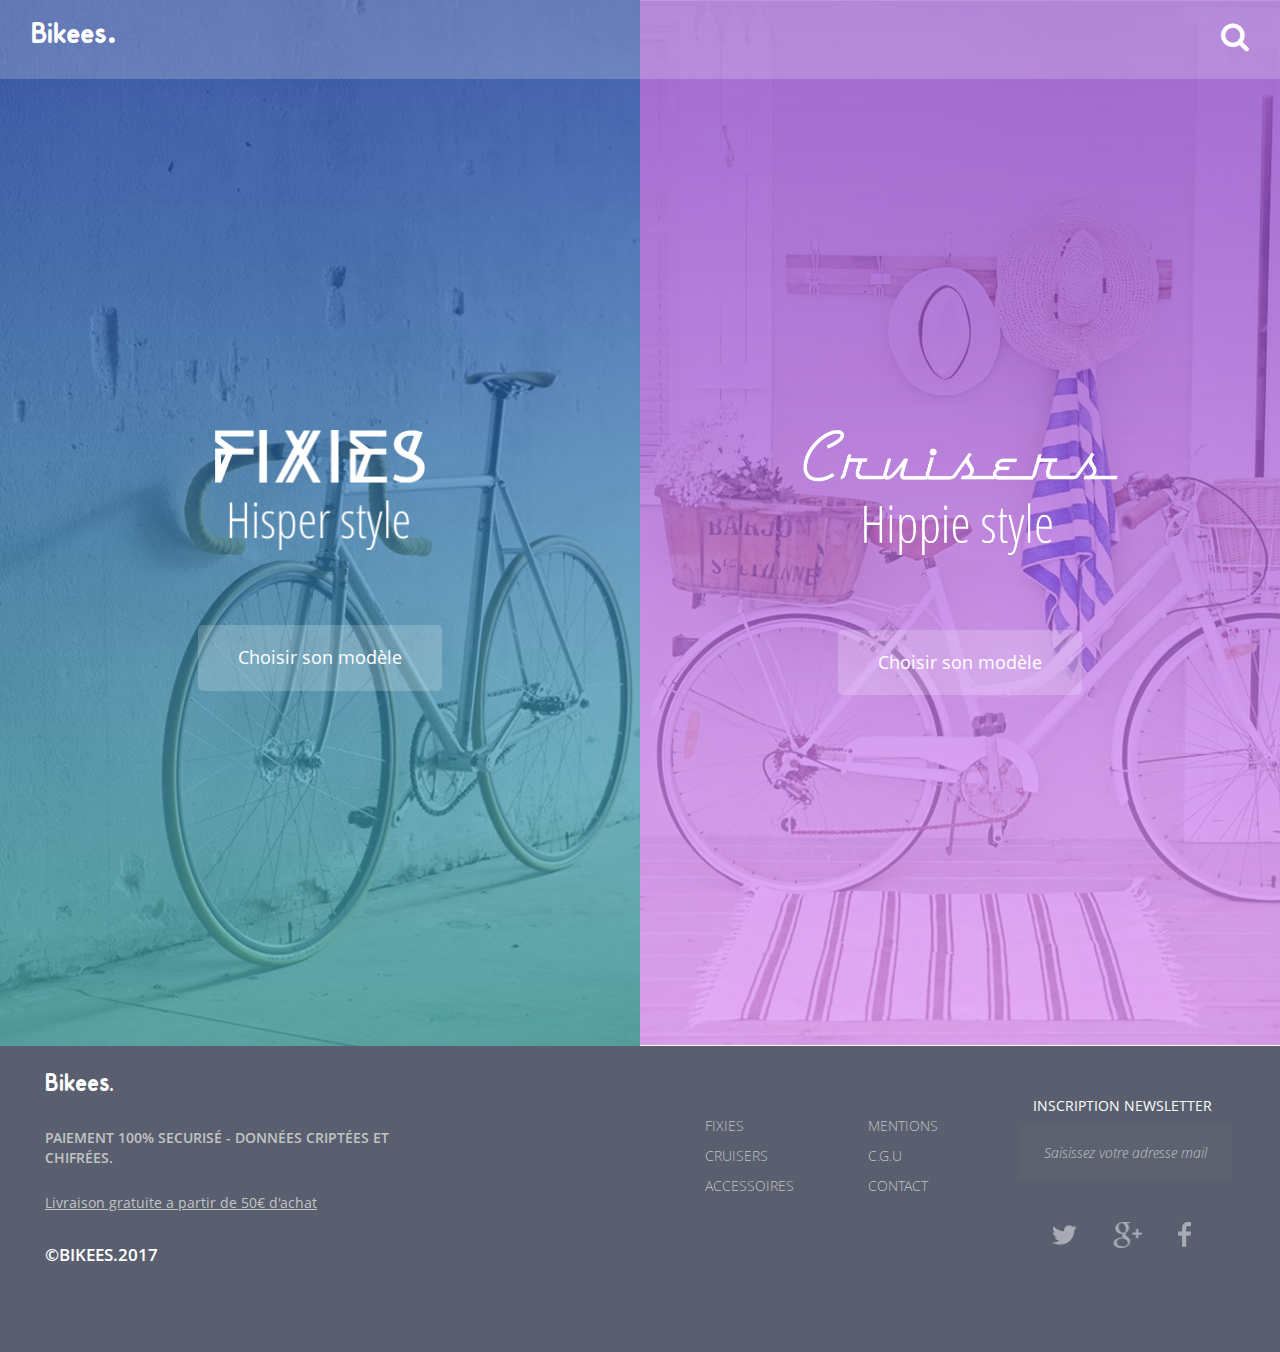
<file: bikees/index.html>
<!DOCTYPE html>
<html lang="en">
<head>
	<meta charset="UTF-8">
	<title>bikees</title>
	<link rel="stylesheet" type="text/css" href="css/bootstrap.min.css">
	<link rel="stylesheet" type="text/css" href="css/font-awesome.min.css">
	<link rel="stylesheet" type="text/css" href="css/style.css">
</head>
<body>
	<header id="header" class="free-row">
		<div class="container-fluid">
			<div class="row">
				<div id="header-left" class="col-lg-6 col-xs-6 col-sm-6  no_padding no_margin">
						<span id="logo">Bikees<span id="logo-dot">.</span></span>
				</div>
				<div id="header-right" class="col-lg-6  col-xs-6 col-sm-6 no_padding no_margin">
					<span id="logo-search"><i class="fa fa-search" aria-hidden="true"></i></span>
				</div>
			</div>
		</div>
	</header>

	<section id="first_section">
		<div class="container-fluid">
			<div class="row">
				<div class="col-lg-6 no_padding no_margin">
					<div class="left_col">
						<div class="fixies">
							<img src="img/Fixies Hisper style.png" alt="Fixies Hisper style">
						</div>
						<button class="btn">Choisir son modèle</button>
					</div>	
				</div>
				<div class="col-lg-6 no_padding no_margin">
					<div class="right_col">
						<div class="Cruisers">
							<img src="img/Cruisers Hippie style.png" alt="Cruisers Hippie style">
						</div>
						<button class="btn">Choisir son modèle</button>
					</div>
				</div>
			</div>
		</div>
	</section>
	<footer>
		<div class="container-fluid">
			<div class="row">
				<div class="col-lg-6 col-xs-12 col-sm-12">
					<div class="first_section">
						<h4>Bikees<span>.</span></h4>
						<p>PAIEMENT 100% SECURISÉ - DONNÉES CRIPTÉES ET<br>CHIFRÉES.<p>
						<a href="#">Livraison gratuite a partir de 50&euro; d'achat</a>
						<p>&copy;bikees.2017</p>
					</div>
				</div>
				<div class="col-lg-2 col-xs-12 col-sm-12">
					<div class="second_section">
						<ul class="ul_1">
							<li>Fixies</li>
							<li>cruisers</li>
							<li>accessoires</li>
						</ul>
					</div>
				</div>
				<div class="col-lg-2 col-xs-12 col-sm-12">
					<div class="thirt_section">
						<ul class="ul_2">
							<li>mentions</li>
							<li>C.G.U</li>
							<li>contact</li>
						</ul>
					</div>
				</div>
				<div class="col-lg-2 col-xs-12 col-sm-12">
					 <div class="four_section">
					 	<p>Inscription Newsletter</p>
					 	<button id="footer-btn">Saisissez votre adresse mail</button>
					 	<div class="social_m">
					 		<ul id="social">
					 			<li><a href="#"></a></li>
					 			<li><a href="#"></a></li>
					 			<li><a href="#"></a></li>
					 		</ul>
					 	</div>
					 </div>
				</div>
			</div>
		</div>
	</footer>
</body>
</html>
</file>
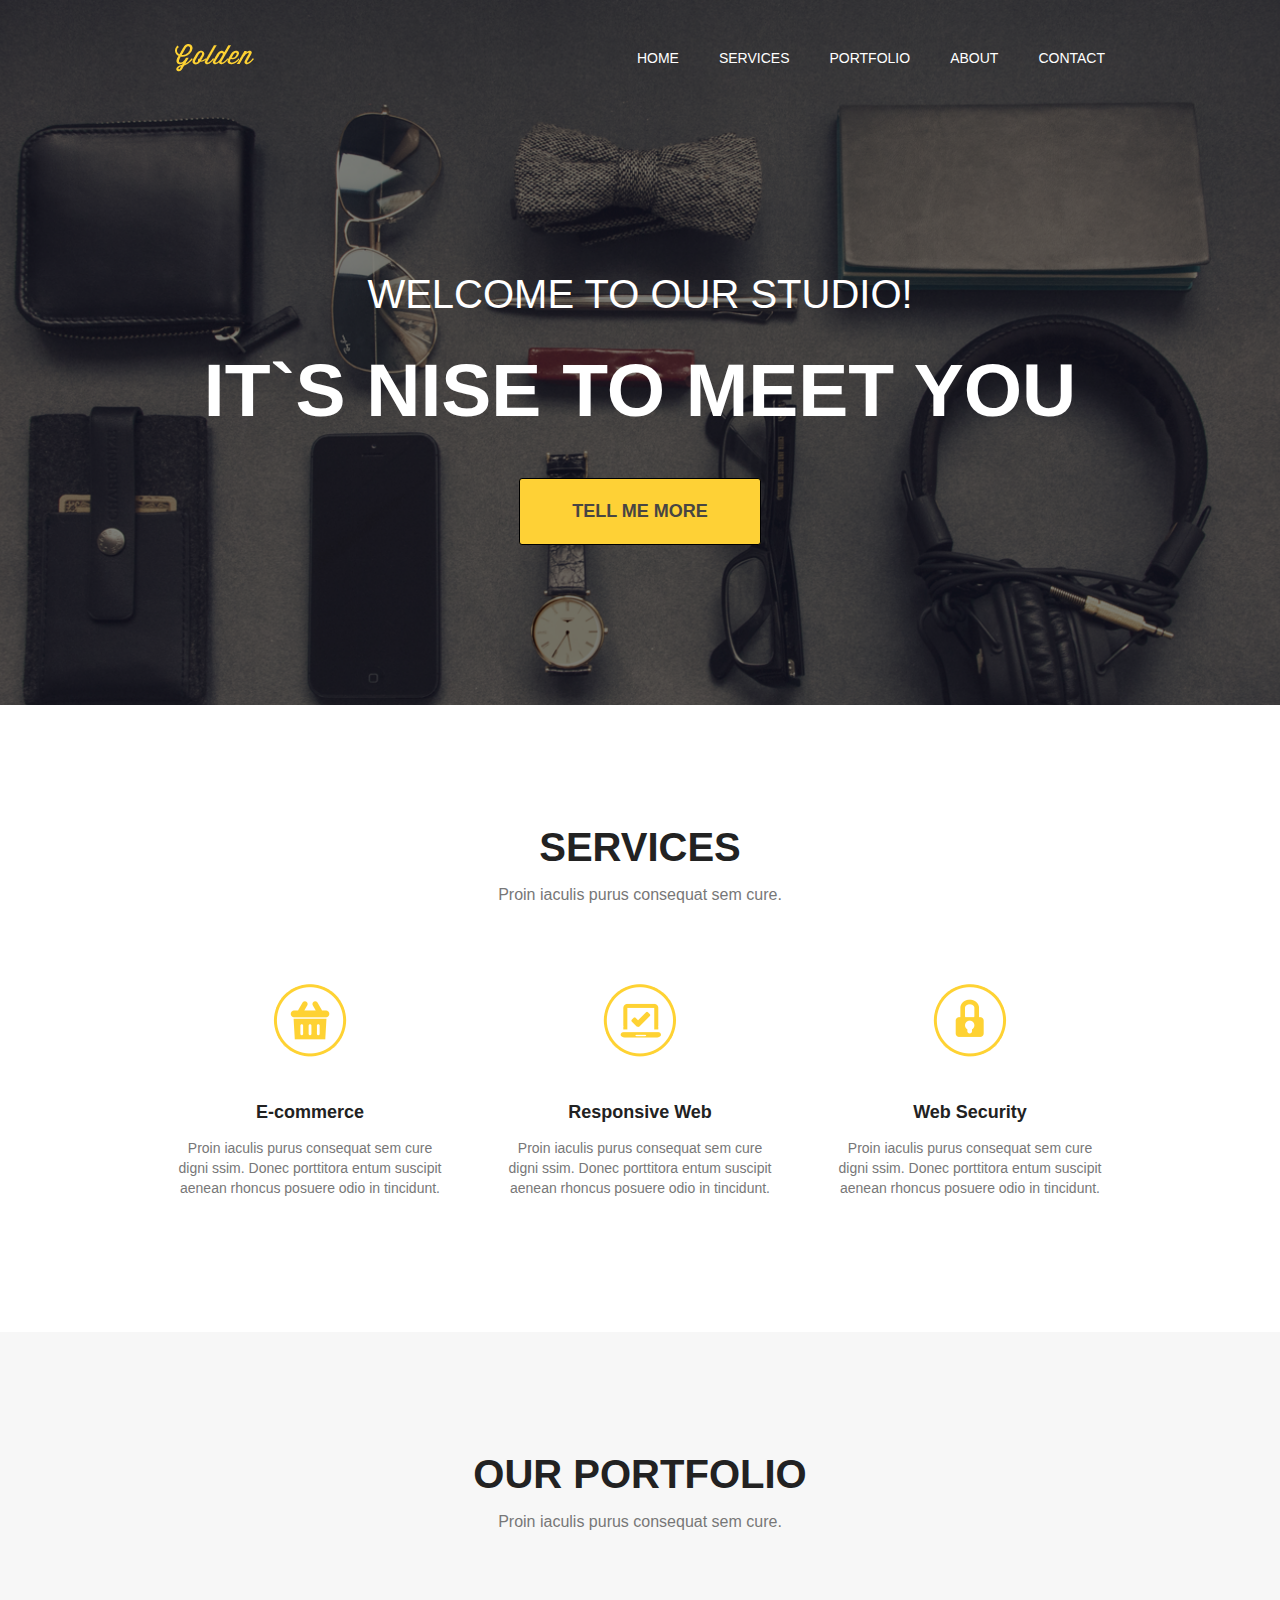
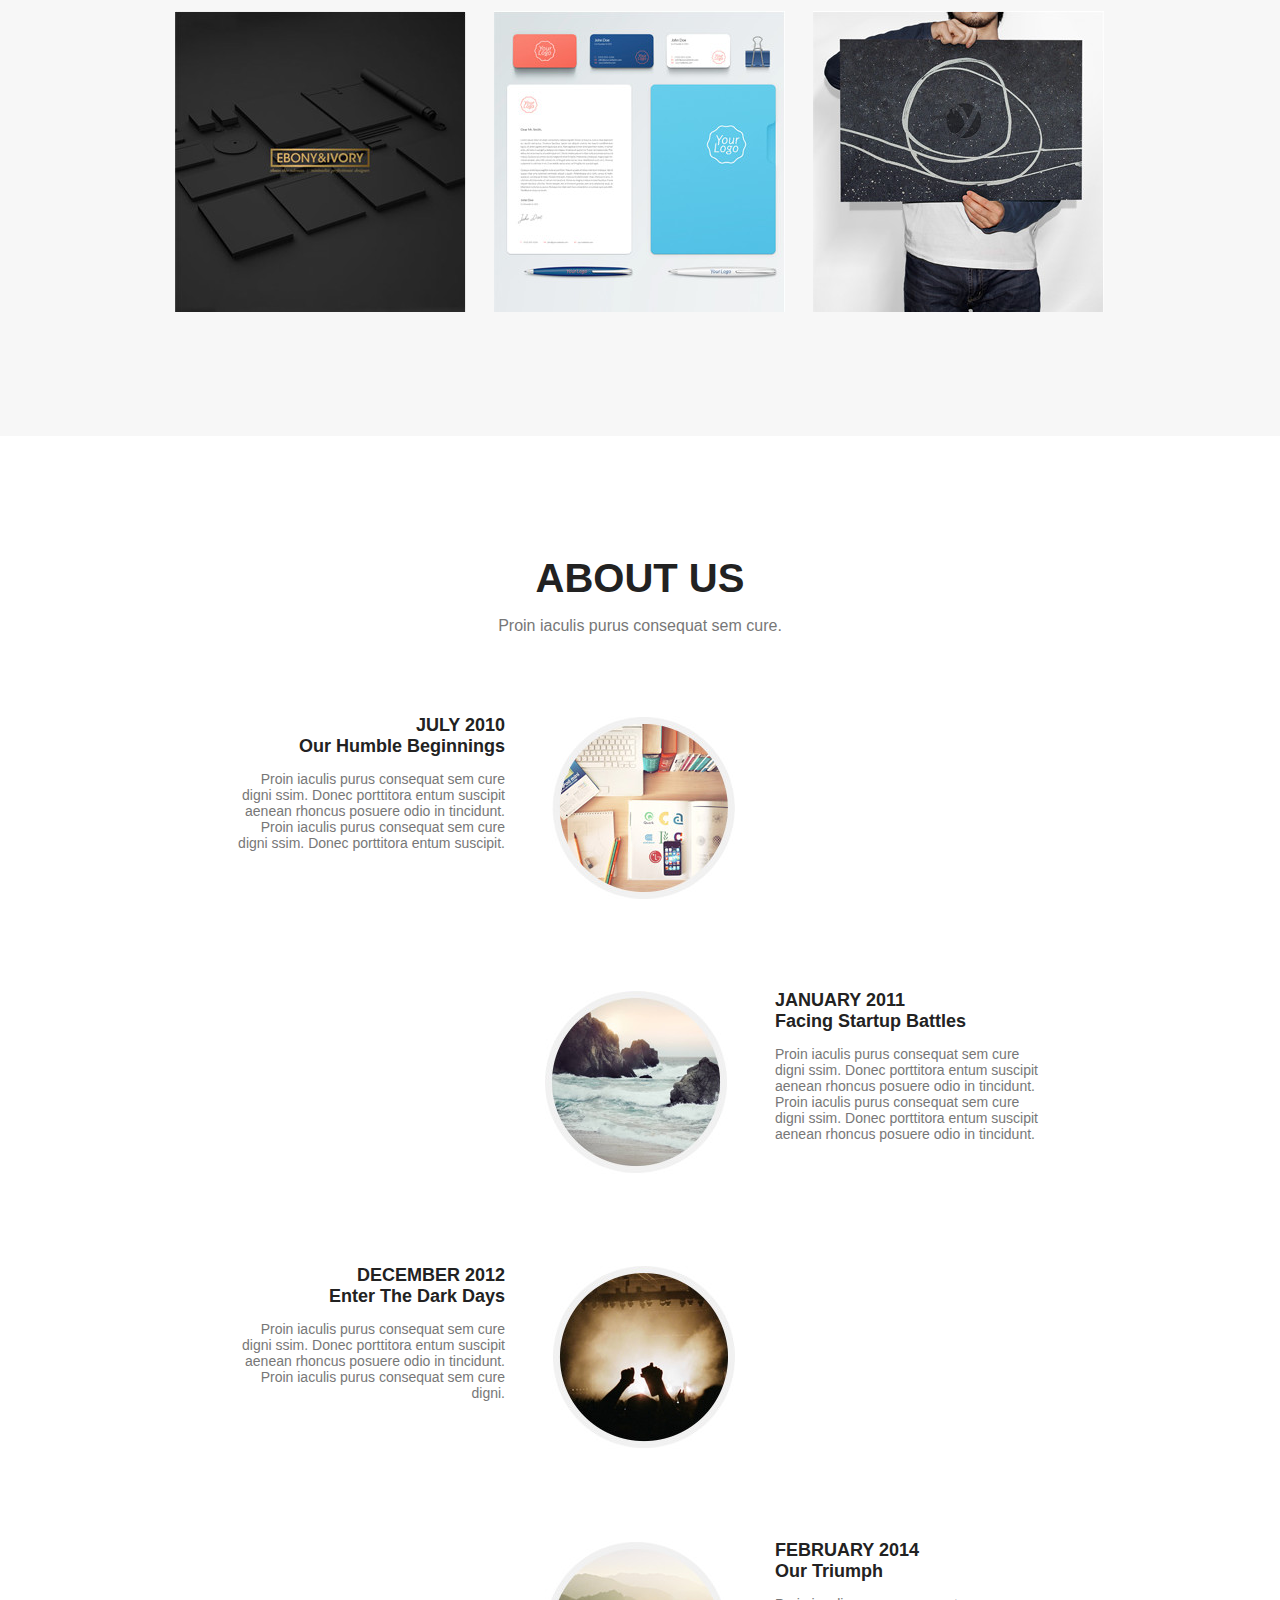
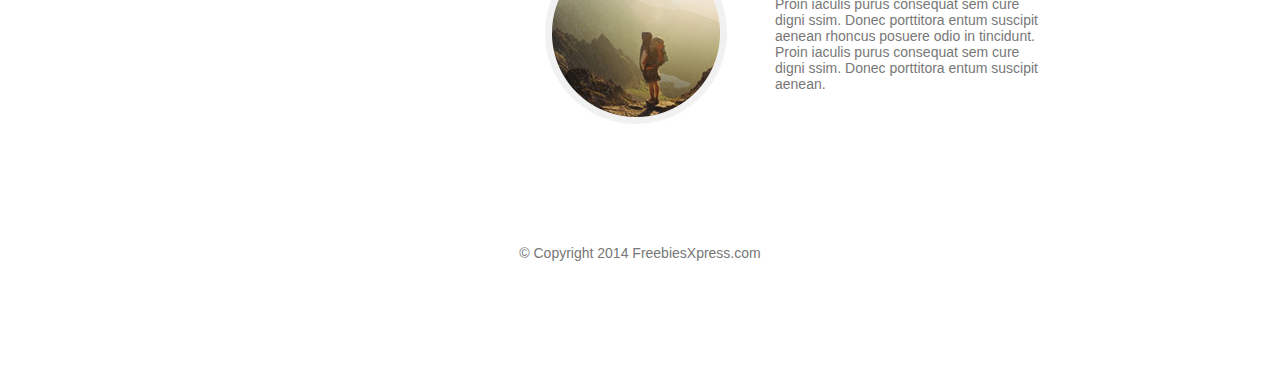
<file: gold_one/index.html>
<!DOCTYPE html>
<html lang="en">
<head>
	<meta charset="UTF-8">
	<title>Golden</title>
	<link rel="stylesheet" type="text/css" href="css/style.css">
</head>
<body>
	<header>
		<div class="container">
			<div class="header-top clearfix">
				<img src="img/logo.png" alt="Golden" class="logo">
				<nav class="main-menu">
					<ul>
						<li><a href="#">Home</a></li>
						<li><a href="#">Services</a></li>
						<li><a href="#">Portfolio</a></li>
						<li><a href="#">About</a></li>
						<li><a href="#">Contact</a></li>
					</ul>
				</nav>
			</div>
			<div class="header-middle">
				<div class="title-first">
					Welcome to our studio!
				</div>
				<h1>
					It`s nise to meet you
				</h1>
				<a class="btn-about-you" href="#">Tell me more</a>
			</div>
		</div>
	</header>
	<section class="services">
		<div class="container">
			<div class="title">
				<h2>Services</h2>
				<p>Proin iaculis purus consequat sem cure.</p>
			</div>
			<ul class="features clearfix">
				<li class="features-item features-1">
					<h2>E-commerce</h2>
					<p>Proin iaculis purus consequat sem cure 
					digni ssim. Donec porttitora entum suscipit 
					aenean rhoncus posuere odio in tincidunt.</p>
				</li>
				<li class="features-item features-2">
					<h2>Responsive Web</h2>
					<p>Proin iaculis purus consequat sem cure 
					digni ssim. Donec porttitora entum suscipit 
					aenean rhoncus posuere odio in tincidunt.</p>
				</li>
				<li class="features-item features-3">
					<h2>Web Security</h2>
					<p>Proin iaculis purus consequat sem cure 
					digni ssim. Donec porttitora entum suscipit 
					aenean rhoncus posuere odio in tincidunt.</p>
				</li>
			</ul>
		</div>
	</section>
	<section class="portfolio">
		<div class="container">
			<div class="title">
				<h2>Our portfolio</h2>
				<p>Proin iaculis purus consequat sem cure.</p>
			</div>
			<ul class="portfolio-item clearfix">
				<li class="item"><img src="img/img1.jpg" alt=""></li>
				<li class="item"><img src="img/img2.jpg" alt=""></li>
				<li class="item"><img src="img/img3.jpg" alt=""></li>	
			</ul>
		</div>
	</section>
	<section class="about-us">
		<div class="container">
			<div class="title">
				<h2>About us</h2>
				<p>Proin iaculis purus consequat sem cure.</p>
			</div>
			<section class="about-us-item clearfix">
				<article class="about-item-left about-item-1">
					<time datetime="2010">july 2010</time>
					<h3>Our Humble Beginnings</h3>
					<p>Proin iaculis purus consequat sem cure 
digni ssim. Donec porttitora entum suscipit 
aenean rhoncus posuere odio in tincidunt. Proin 
iaculis purus consequat sem cure digni 
ssim. Donec porttitora entum suscipit.</p>
				</article>
				<article class="about-item-right about-item-2">
					<time datetime="2011">January 2011</time>
					<h3>Facing Startup Battles</h3>
					<p>Proin iaculis purus consequat sem cure 
digni ssim. Donec porttitora entum suscipit 
aenean rhoncus posuere odio in tincidunt. Proin 
iaculis purus consequat sem cure digni 
ssim. Donec porttitora entum suscipit aenean 
rhoncus posuere odio in tincidunt.</p>
				</article>
				<article class="about-item-left about-item-3">
					<time datetime="2012">December 2012</time>
					<h3>Enter The Dark Days</h3>
					<p>Proin iaculis purus consequat sem cure 
digni ssim. Donec porttitora entum suscipit 
aenean rhoncus posuere odio in tincidunt. Proin 
iaculis purus consequat sem cure digni.</p>
				</article>
				<article class="about-item-right about-item-4">
					<time datetime="2014">February 2014</time>
					<h3>Our Triumph</h3>
					<p>Proin iaculis purus consequat sem cure 
digni ssim. Donec porttitora entum suscipit 
aenean rhoncus posuere odio in tincidunt. Proin 
iaculis purus consequat sem cure digni 
ssim. Donec porttitora entum suscipit aenean.</p>
				</article>
			</section>
		</div>
	</section>
	<footer>
		<div class="container">
			<div class="footer-info">
				&copy; Copyright 2014 <a href="#">FreebiesXpress.com</a>
			</div>
		</div>
	</footer>
</body>
</html>
</file>
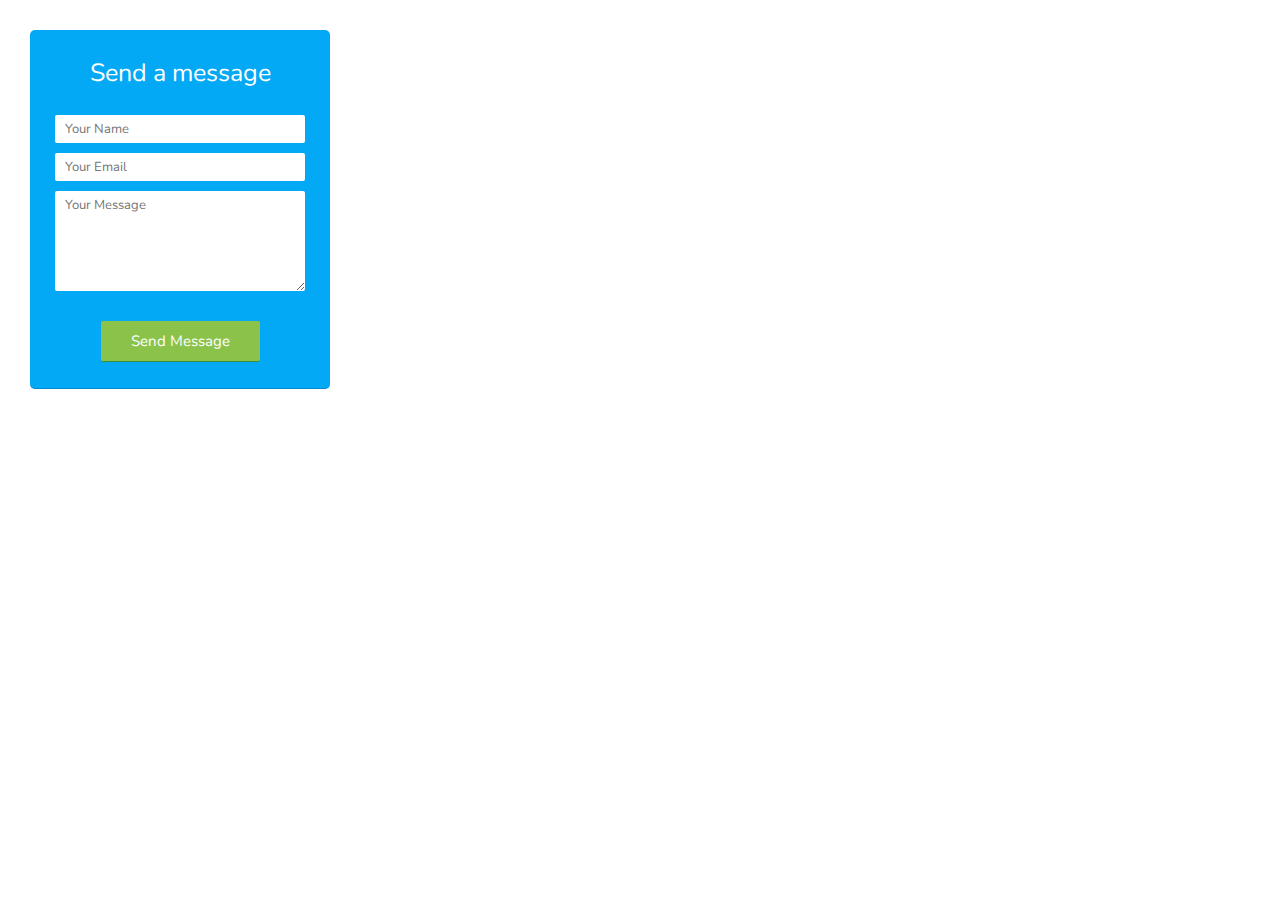
<file: simpleEmailSender/index.html>
<!DOCTYPE html>
<html lang="en">
<head>
	<meta charset="UTF-8">
	<title>form</title>
	<link href="https://fonts.googleapis.com/css?family=Nunito:400,700|Open+Sans+Condensed:300" rel="stylesheet">
	<link rel="stylesheet" href="css/style.css">
</head>
<body>
	<div class="form-box">
		<p id="title"><span>Send</span> a message</p>
		<form action="mail.php" method="POST">
			<input type="hidden" name="something" value="Главная форма">
			<input id="username" type="text" name="username" placeholder="Your Name">
			<input id="useremail" type="text" name="useremail" placeholder="Your Email">
			<textarea id="message" name="usermessage" rows="5" placeholder="Your Message"></textarea>
			<button class="form-btn" type="submit">Send Message</button>
		</form>
	</div>
	<p></p>
</body>
</html>
</file>
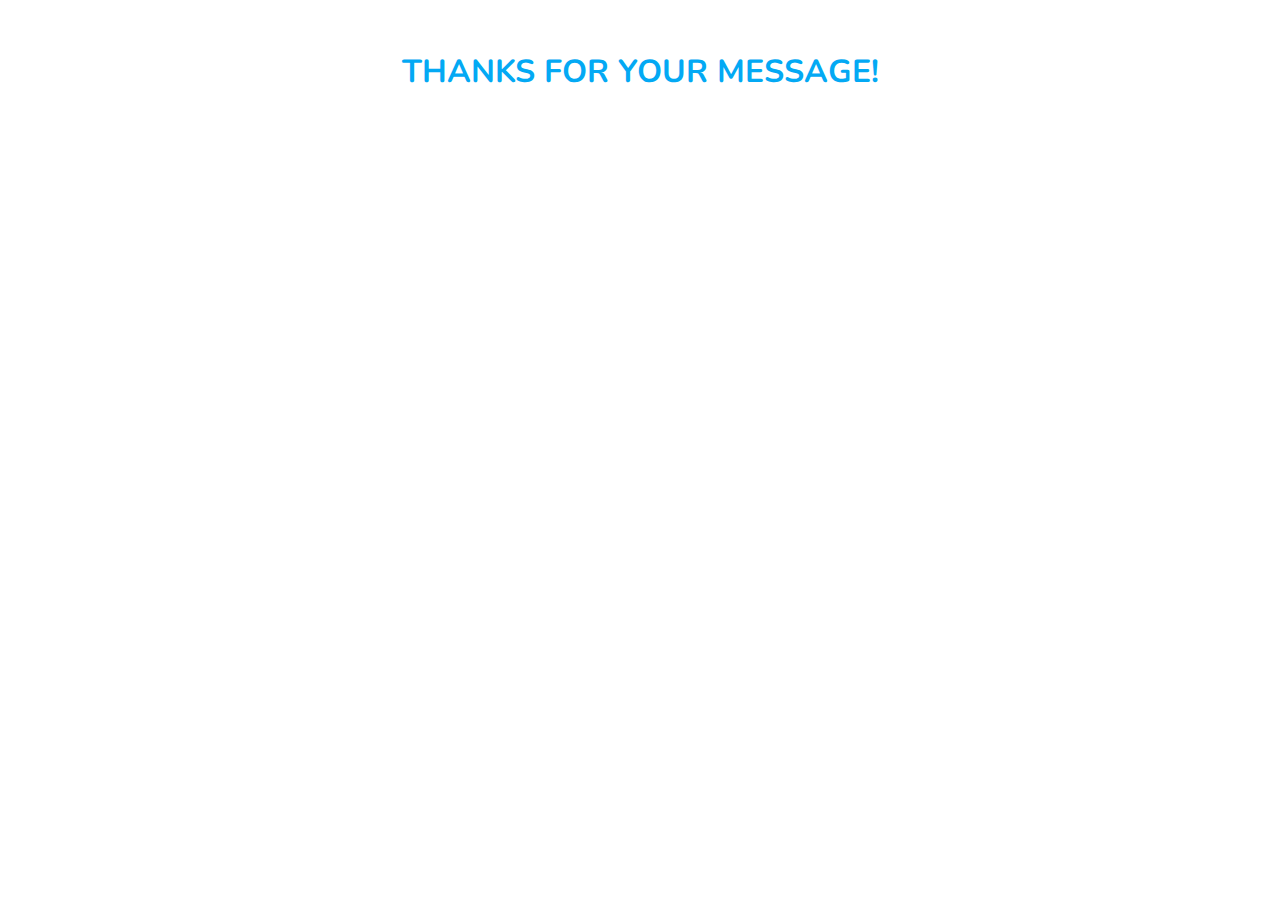
<file: simpleEmailSender/thanks.html>
<!DOCTYPE html>
<html lang="en">
<head>
	<meta charset="UTF-8">
	<title>Document</title>
	<link href="https://fonts.googleapis.com/css?family=Nunito:400,700|Open+Sans+Condensed:300" rel="stylesheet">
	<style>
		h1{
			margin-top: 50px;
			text-align: center;
			font-family: 'Nunito', sans-serif;
			text-transform: uppercase;
			color: #03A9F4;
		}
	</style>
</head>
<body>
	<h1>Thanks for your message!</h1>
	
</body>
</html>
</file>
<file: bikees/css/style.css>
/* This stylesheet generated by Transfonter (https://transfonter.org) on November 16, 2017 9:56 AM */
@font-face {
  font-family: 'Odin Rounded';
  src: url('../fonts/Odin-Bold_0_wt.eot');
  src: url('../fonts/Odin-Bold_0_wt.eot?#iefix') format('embedded-opentype'), url('../fonts/Odin-Bold_0_wt.woff') format('woff'), url('../fonts/Odin-Bold_0_wt.ttf') format('truetype');
  font-weight: bold;
  font-style: normal;
}
/* This stylesheet generated by Transfonter (https://transfonter.org) on November 16, 2017 12:17 PM */
@font-face {
  font-family: 'Myriad Pro';
  src: url('../fonts/MyriadPro-Regular.eot');
  src: url('../fonts/MyriadPro-Regular.eot?#iefix') format('embedded-opentype'), url('../fonts/MyriadPro-Regular.woff') format('woff'), url('../fonts/MyriadPro-Regular.ttf') format('truetype');
  font-weight: normal;
  font-style: normal;
}
/* This stylesheet generated by Transfonter (https://transfonter.org) on November 16, 2017 12:25 PM */
@font-face {
  font-family: 'Open Sans';
  src: url('../fonts/OpenSans.eot');
  src: url('../fonts/OpenSans.eot?#iefix') format('embedded-opentype'), url('../fonts/OpenSans.woff') format('woff'), url('../fonts/OpenSans.ttf') format('truetype');
  font-weight: normal;
  font-style: normal;
}
/* This stylesheet generated by Transfonter (https://transfonter.org) on November 16, 2017 5:05 PM */
@font-face {
  font-family: 'Open Sans';
  src: url('../fonts/OpenSans-Semibold.eot');
  src: url('../fonts/OpenSans-Semibold.eot?#iefix') format('embedded-opentype'), url('../fonts/OpenSans-Semibold.woff') format('woff'), url('../fonts/OpenSans-Semibold.ttf') format('truetype');
  font-weight: 600;
  font-style: normal;
}
/* This stylesheet generated by Transfonter (https://transfonter.org) on November 16, 2017 5:07 PM */
@font-face {
  font-family: 'Open Sans Condensed';
  src: url('../fonts/OpenSans-CondensedBold.eot');
  src: url('../fonts/OpenSans-CondensedBold.eot?#iefix') format('embedded-opentype'), url('../fonts/OpenSans-CondensedBold.woff') format('woff'), url('../fonts/OpenSans-CondensedBold.ttf') format('truetype');
  font-weight: bold;
  font-style: normal;
}
/* This stylesheet generated by Transfonter (https://transfonter.org) on November 16, 2017 8:24 PM */
@font-face {
  font-family: 'Open Sans';
  src: url('../fonts/OpenSans-Light.eot');
  src: url('../fonts/OpenSans-Light.eot?#iefix') format('embedded-opentype'), url('../fonts/OpenSans-Light.woff') format('woff'), url('../fonts/OpenSans-Light.ttf') format('truetype');
  font-weight: 300;
  font-style: normal;
}
/* This stylesheet generated by Transfonter (https://transfonter.org) on November 16, 2017 8:28 PM */
@font-face {
  font-family: 'Open Sans';
  src: url('../fonts/OpenSansLight-Italic.eot');
  src: url('../fonts/OpenSansLight-Italic.eot?#iefix') format('embedded-opentype'), url('../fonts/OpenSansLight-Italic.woff') format('woff'), url('../fonts/OpenSansLight-Italic.ttf') format('truetype');
  font-weight: 300;
  font-style: italic;
}
.no_padding {
  padding: 0;
}
.no_margin {
  margin: 0;
}
.text-left {
  text-align: left;
}
.text-right {
  text-align: right;
}
.text-center {
  text-align: center;
}
.free-row {
  width: 100%;
  position: absolute;
  z-index: 999;
}
*,
*:before,
*:after {
  box-sizing: border-box;
}
body {
  padding: 0;
  margin: 0;
  font-family: 'Open Sans';
}
#header {
  padding: 1px;
  background: rgba(255, 255, 255, 0.2);
  color: #fff;
}
#header #logo {
  display: block;
  margin: 14px 0px  20px 30px;
  font-family: 'Odin Rounded', sans-serif;
  font-size: 30px;
  cursor: pointer;
  -webkit-transition: all 0.2s;
  -o-transition: all 0.2s;
  transition: all 0.2s;
}
#header #logo-dot {
  line-height: 0;
  font-size: 50px;
}
#header #logo:hover:hover {
  opacity: .7;
}
#header #logo-search {
  display: block;
  margin: 20px 30px  20px 0px;
  color: #fff;
}
#header #logo-search i {
  cursor: pointer;
  font-size: 30px;
  -webkit-transition: all 0.2s;
  -o-transition: all 0.2s;
  transition: all 0.2s;
}
#header #logo-search i:hover {
  opacity: .7;
}
#header-left {
  text-align: left;
}
#header-right {
  text-align: right;
}
#first_section .left_col {
  text-align: center;
  padding-top: 430px;
  padding-bottom: 355px;
  background: url('../img/Rectangle.png') center center / cover, url('../img/Calque 5.png') no-repeat center center / cover;
}
#first_section .left_col img {
  width: 210px;
}
#first_section .right_col {
  text-align: center;
  padding-top: 430px;
  padding-bottom: 350px;
  background: url('../img/Rectangle 2.png') center center / cover, url('../img/Calque 4.png') no-repeat center center / cover;
}
#first_section .right_col img {
  width: 315px;
}
#first_section .btn {
  border: none;
  margin-top: 75px;
  padding: 20px 40px;
  color: #fff;
  background: rgba(255, 255, 255, 0.2);
  border-radius: 5px;
  font-size: 18px;
  box-shadow: none;
  -webkit-transition: all 0.2s;
  -o-transition: all 0.2s;
  transition: all 0.2s;
}
#first_section .btn:focus {
  outline: 0;
}
#first_section .btn:hover {
  opacity: .7;
}
footer {
  color: #c3c3c3;
  background: #595f6f;
  padding-bottom: 75px;
}
footer ul {
  list-style: none;
  margin: 0;
  padding: 0;
}
footer .first_section {
  margin-top: 25px;
  margin-left: 30px;
}
footer .first_section h4 {
  font-family: 'Odin Rounded';
  font-size: 25px;
  color: #fff;
}
footer .first_section p:first-of-type {
  margin-top: 30px;
  margin-bottom: 25px;
  font-weight: 600;
}
footer .first_section a {
  color: #c3c3c3;
  text-decoration: underline;
}
footer .first_section p:last-of-type {
  margin-top: 30px;
  color: #fff;
  text-transform: uppercase;
  font-size: 17px;
  font-weight: 600;
}
footer .ul_1 li,
footer .ul_2 li {
  padding-bottom: 10px;
  text-transform: uppercase;
  font-size: 14px;
  font-weight: 300;
}
footer .second_section {
  padding-top: 70px;
  padding-left: 50px;
}
footer .thirt_section {
  padding-top: 70px;
}
footer .four_section {
  width: 250px;
  right: 100px;
  padding-top: 50px;
  position: relative;
  text-align: right;
  margin-right: 30px;
}
footer .four_section p {
  margin-right: 20px;
  font-weight: 300px;
  color: #fff;
  border-radius: 10px;
  text-transform: uppercase;
}
footer .four_section #footer-btn {
  border: none;
  padding: 17px 25px;
  background: #5d6271;
  font-weight: 300;
  font-style: italic;
  outline: 0;
}
footer .four_section .social_m {
  text-align: right;
  margin-top: 40px;
  padding-right: 30px;
}
footer .four_section .social_m #social li {
  margin-right: 26px;
  display: inline-block;
  background: #67cc67;
  width: 30px;
  height: 30px;
}
footer .four_section .social_m #social li:first-of-type {
  background: url('../img/social.png') no-repeat 0% center;
}
footer .four_section .social_m #social li:nth-of-type(2) {
  background: url('../img/social.png') no-repeat 57% center;
}
footer .four_section .social_m #social li:last-of-type {
  background: url('../img/social.png') no-repeat 110% center;
  margin-right: 0;
}
footer .four_section .social_m #social li a {
  display: block;
}
@media (max-width: 1200px) {
  .first_section {
    text-align: center;
    margin-left: 0px;
  }
  .second_section {
    text-align: center;
    padding-left: 0px;
  }
  .thirt_section {
    text-align: center;
  }
  .four_section {
    text-align: center;
  }
  .four_section .social_m {
    margin-right: 0px;
    position: none;
  }
  .four_section .social_m #social li {
    margin-right: 0px;
  }
}
</file>
<file: gold_one/css/style.css>
body{
	margin: 0;
	padding: 0;
	font-family: "Arial", sans-serif;
	color: #222222;
}

.clearfix::after{
	content: "";
	display: table;
	clear: both;
}

div {
	box-sizing: border-box;
}

header{
	background: url("../img/first-bg.png") no-repeat center top / cover;
	padding-bottom: 160px;
}

.container{
	width: 930px;
	margin: 0 auto;
}

.logo{
	float: left;
	margin-top: 44px; 
}

.main-menu{
	float: right;
	margin-top: 50px;
}

.main-menu ul{
	display: block;
	margin: 0;
	padding: 0;
	list-style: none;
	font-size: 0;
}

.main-menu li{
	display: inline-block;
	margin-right: 40px;
	font-size: 14px;
	vertical-align: bottom;
	text-transform: uppercase;
}

.main-menu li:last-child{
	margin-right: 0;
}

.main-menu li a{
	color: #ffffff;
	text-decoration: none;
}

.title-first{
	margin-top: 200px;
	font-size: 40px;
	text-align: center;
	color: #ffffff;
	text-transform: uppercase;
}

.header-middle h1{
	margin: 30px 0 0 0;
	font-size: 75px;
	text-align: center;
	color: #ffffff;
	text-transform: uppercase;
}

.btn-about-you{
	display: block;
	width: 240px;
	height: 65px;
	margin: 45px auto 0;
	color: #484543;
	background: #fed136;
	line-height: 65px;
	text-align: center;
	font-size: 18px;
	font-weight: bold;
	text-decoration: none;
	text-transform: uppercase;
	border: 1px solid #000000;
	border-radius: 3px;
}

.services{
	margin: 0px;
	padding: 120px 0 120px;
	background: #ffffff;
}

.title{
	text-align: center;
}

.title h2{
	margin: 0;
	font-size: 40px;
	text-transform: uppercase;
	font-weight: bold;
}

.title p{
	font-size: 16px;
	color: #777777;
}

.features{
	margin: 80px 0 0 0;
	padding: 0;
	list-style: none;
}

.features-item{
	float: left;
	width: 270px;
	padding-top: 103px;
	text-align: center;
	margin-right: 60px;
}

.features-item:last-child{
	margin-right: 0;
}

.features-item h2{
	font-size: 18px;
}

.features-item p{
	font-size: 14px;
	color: #777777;
	line-height: 20px;
}

.features-1{
	background: url("../img/icon1.png") no-repeat top center;
}

.features-2{
	background: url("../img/icon2.png") no-repeat top center;
}

.features-3{
	background: url("../img/icon3.png") no-repeat top center;
}

.portfolio{
	padding: 120px 0 120px;
	background: #f7f7f7;
}

.portfolio-item{
	margin: 80px 0 0 0;
	padding: 0;
	list-style: none;
}

.portfolio-item li{
	float: left;
	margin-right: 28px;
}

.portfolio-item li:last-child{
	margin-right: 0;
}

.about-us{
	padding: 120px 0 120px;
}

.about-us-item{
	margin: 80px 0 0 0;
}

.about-us-item time{
	font-size: 18px;
	text-transform: uppercase;
	font-weight: bold;
}

.about-us-item h3{
	margin: 0;
	font-size: 18px;
}

.about-us-item p{
	font-size: 14px;
	color: #777777;
}

.about-item-left{
	float: left;
	margin: 0 0 90px 60px;
	min-height: 185px;
	width: 270px;
	padding-right: 230px;
	text-align: right;
}

.about-item-right{
	float: right;
	min-height: 185px;
	width: 270px;
	margin: 0 60px 90px 0;
	padding-left: 230px;
	text-align: left;
}

.about-item-right:last-child{
	margin-bottom: 0;
}

.about-item-1{
	background: url("../img/about1.jpg") no-repeat right center;
}

.about-item-2{
	background: url("../img/about2.jpg") no-repeat left center;
}

.about-item-3{
	background: url("../img/about3.jpg") no-repeat right center;
}

.about-item-4{
	background: url("../img/about4.jpg") no-repeat left center;
}

footer{
	padding-bottom: 120px;
}

.footer-info{
	font-size: 14px;
	text-align: center;
	color: #777777;
}

.footer-info a{
	color: #777777;
	text-decoration: none;
}
</file>
<file: simpleEmailSender/css/style.css>
body{
	margin: 0;
	padding: 0;
	background: #fff;
}

*, *:before, *:after{
	box-sizing: border-box;
}

.form-box{
	margin: 30px;
	padding: 1px;
	width: 300px;
	background: #03A9F4;
	text-align: center;
	border-radius: 5px;
	font-family: 'Open Sans Condensed', sans-serif;
	border-bottom: 1px solid #0288D1;
}

.form-box #title {
	margin-top: 25px;
	margin-bottom: 25px;
	color: #fff;
	font-family: 'Nunito', sans-serif;
	font-size: 25px;
}

.form-box input,
.form-box button{
	outline: none;
}

.form-box input[type="text"]{
	width: 250px;
	padding: 5px 10px;
	border: none;
	border-radius: 2px;
	margin-bottom: 10px;
	font-family: 'Nunito', sans-serif;
	font-size: 13px;
}

.form-box #message{
	width: 250px;
	padding: 5px 10px;
	border-radius: 2px;
	margin-bottom: 25px;
	border: none;
	outline: none;
	font-family: 'Nunito', sans-serif;
	font-size: 13px;
}

.form-box .form-btn{
	cursor: pointer;
	border: none;
	margin-bottom: 25px;
	padding: 10px 30px;
	font-family: 'Nunito', sans-serif;
	font-size: 15px;
	color: #fff;
	background: #8BC34A;
	border-radius: 2px;
	border-bottom: 1px solid #388E3C;
}
</file>
